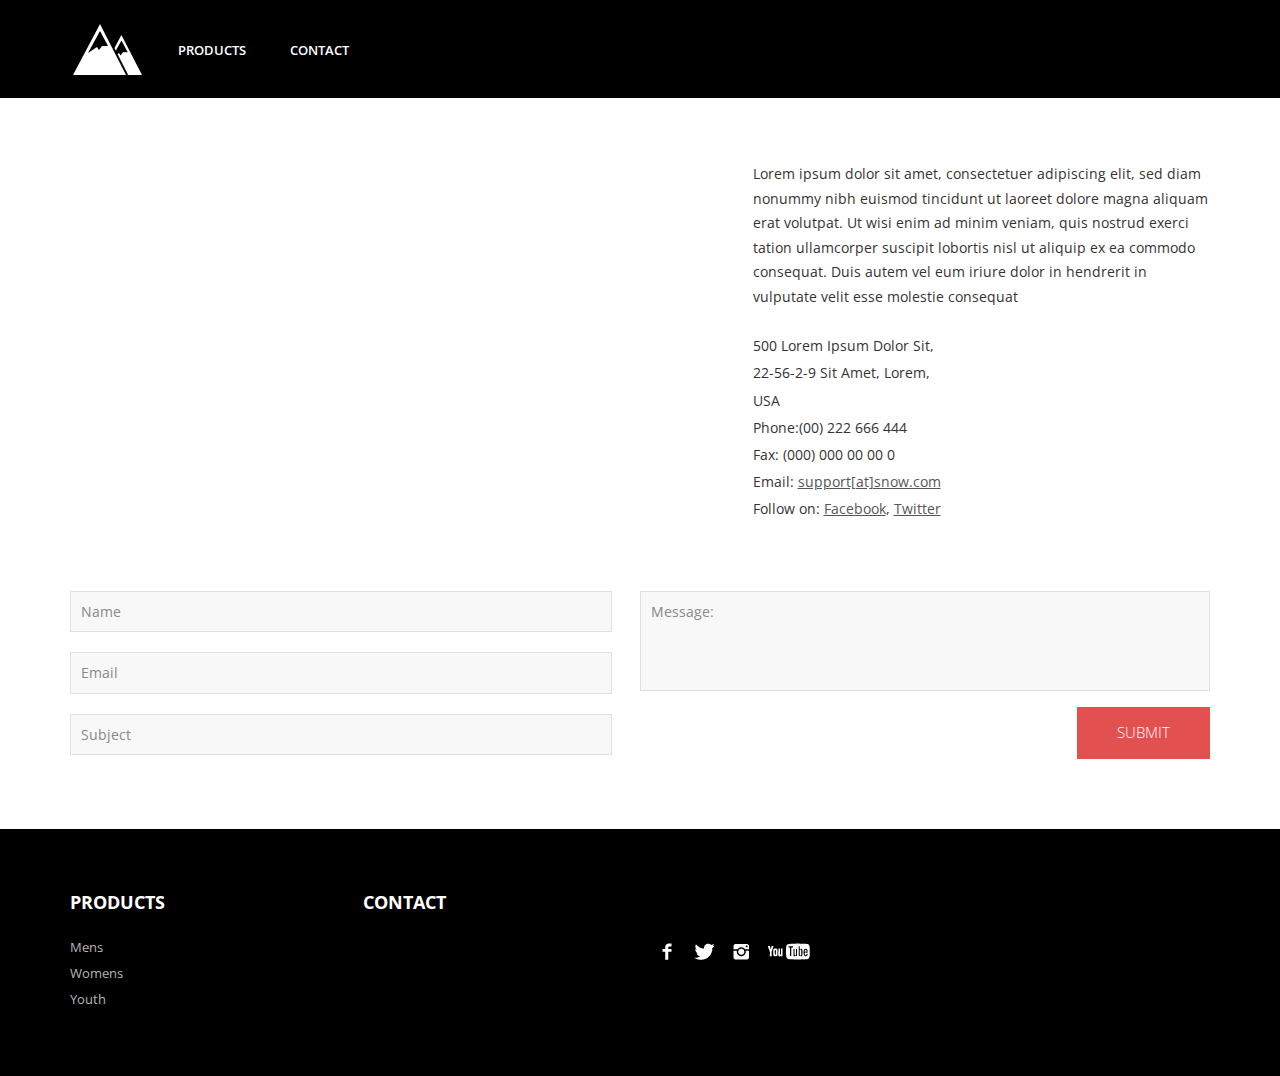
<file: Downloads/snow-web/web/contact.html>
<!DOCTYPE HTML>
<html>
<head>
<title>Winter Sport Items renting</title>
<link href="css/bootstrap.css" rel='stylesheet' type='text/css' />
<link href="css/style.css" rel='stylesheet' type='text/css' />
<meta name="viewport" content="width=device-width, initial-scale=1, maximum-scale=1">
<meta http-equiv="Content-Type" content="text/html; charset=utf-8" />
<link href='http://fonts.googleapis.com/css?family=Open+Sans:400,300,600,700,800' rel='stylesheet' type='text/css'>
</head>
<body>
	<div class="header">
		<div class="container">
			<div class="row">
			  <div class="col-md-12">
				 <div class="header-left">
					 <div class="logo">
						<a href="index.html"><img src="images/logo.png" alt=""/></a>
					 </div>
					 <div class="menu">
						  <a class="toggleMenu" href="#"><img src="images/nav.png" alt="" /></a>
						    <ul class="nav" id="nav">
							
						    	<li><a href="products.html">Products</a></li>
						  
								<li><a href="contact.html">Contact</a></li>								
								<div class="clear"></div>
							</ul>
				    </div>							
	    		    
	    	    </div>
	      </div>
		 </div>
	    </div>
	</div>
	<div class="banner">

    <div class="main">
      <div class="shop_top">
		<div class="container">
			<div class="row">
				<div class="col-md-7">
	
				  <div class="map">
				  	<iframe src="https://www.google.com/maps/embed?pb=!1m14!1m12!1m3!1d2905.9739761895203!2d76.88030148095088!3d43.251967213709534!2m3!1f0!2f0!3f0!3m2!1i1024!2i768!4f13.1!5e0!3m2!1sru!2skz!4v1550317967538" width="100%" height="350" marginheight="0" marginwidth="0" frameborder="0" style="border:0" allowfullscreen></iframe>
				  </div>

				</div>
				<div class="col-md-5">
					<p class="m_8">Lorem ipsum dolor sit amet, consectetuer adipiscing elit, sed diam nonummy nibh euismod tincidunt ut laoreet dolore magna aliquam erat volutpat. Ut wisi enim ad minim veniam, quis nostrud exerci tation ullamcorper suscipit lobortis nisl ut aliquip ex ea commodo consequat. Duis autem vel eum iriure dolor in hendrerit in vulputate velit esse molestie consequat</p>
					<div class="address">
				                <p>500 Lorem Ipsum Dolor Sit,</p>
						   		<p>22-56-2-9 Sit Amet, Lorem,</p>
						   		<p>USA</p>
				   		<p>Phone:(00) 222 666 444</p>
				   		<p>Fax: (000) 000 00 00 0</p>
				 	 	<p>Email: <span>support[at]snow.com</span></p>
				   		<p>Follow on: <span>Facebook</span>, <span>Twitter</span></p>
				   </div>
				</div>
			</div>
			<div class="row">
				<div class="col-md-12 contact">
				  <form method="post" action="contact-post.html">
					<div class="to">
                     	<input type="text" class="text" value="Name" onfocus="this.value = '';" onblur="if (this.value == '') {this.value = 'Name';}">
					 	<input type="text" class="text" value="Email" onfocus="this.value = '';" onblur="if (this.value == '') {this.value = 'Email';}">
					 	<input type="text" class="text" value="Subject" onfocus="this.value = '';" onblur="if (this.value == '') {this.value = 'Subject';}">
					</div>
					<div class="text">
	                   <textarea value="Message:" onfocus="this.value = '';" onblur="if (this.value == '') {this.value = 'Message';}">Message:</textarea>
	                   <div class="form-submit">
			           <input name="submit" type="submit" id="submit" value="Submit"><br>
			           </div>
	                </div>
	                <div class="clear"></div>
                   </form>
			     </div>
		    </div>
	     </div>
	   </div>
	  </div>
	
	
		<div class="footer">
			<div class="container">
				<div class="row">
					<div class="col-md-3">
						<ul class="footer_box">
							<h4>Products</h4>
							<li><a href="#">Mens</a></li>
							<li><a href="#">Womens</a></li>
							<li><a href="#">Youth</a></li>
						</ul>
					</div>
					
					<div class="col-md-3">
						<ul class="footer_box">
							<h4>Contact</h4>
							
						</ul>
					</div>
					<div class="col-md-3">
						<ul class="footer_box">
						
				    		   
					       
							<ul class="social">	
							  <li class="facebook"><a href="https://www.facebook.com/"><span> </span></a></li>
							  <li class="twitter"><a href="https://www.twitter.com/"><span> </span></a></li>
							  <li class="instagram"><a href="https://www.instagram.com/"><span> </span></a></li>	
							  <li class="youtube"><a href="https://www.youtube.com/"><span> </span></a></li>										  				
						    </ul>
		   					
						</ul>
					</div>
				</div>
				
			</div>
		</div>
</body>	
</html>
</file>
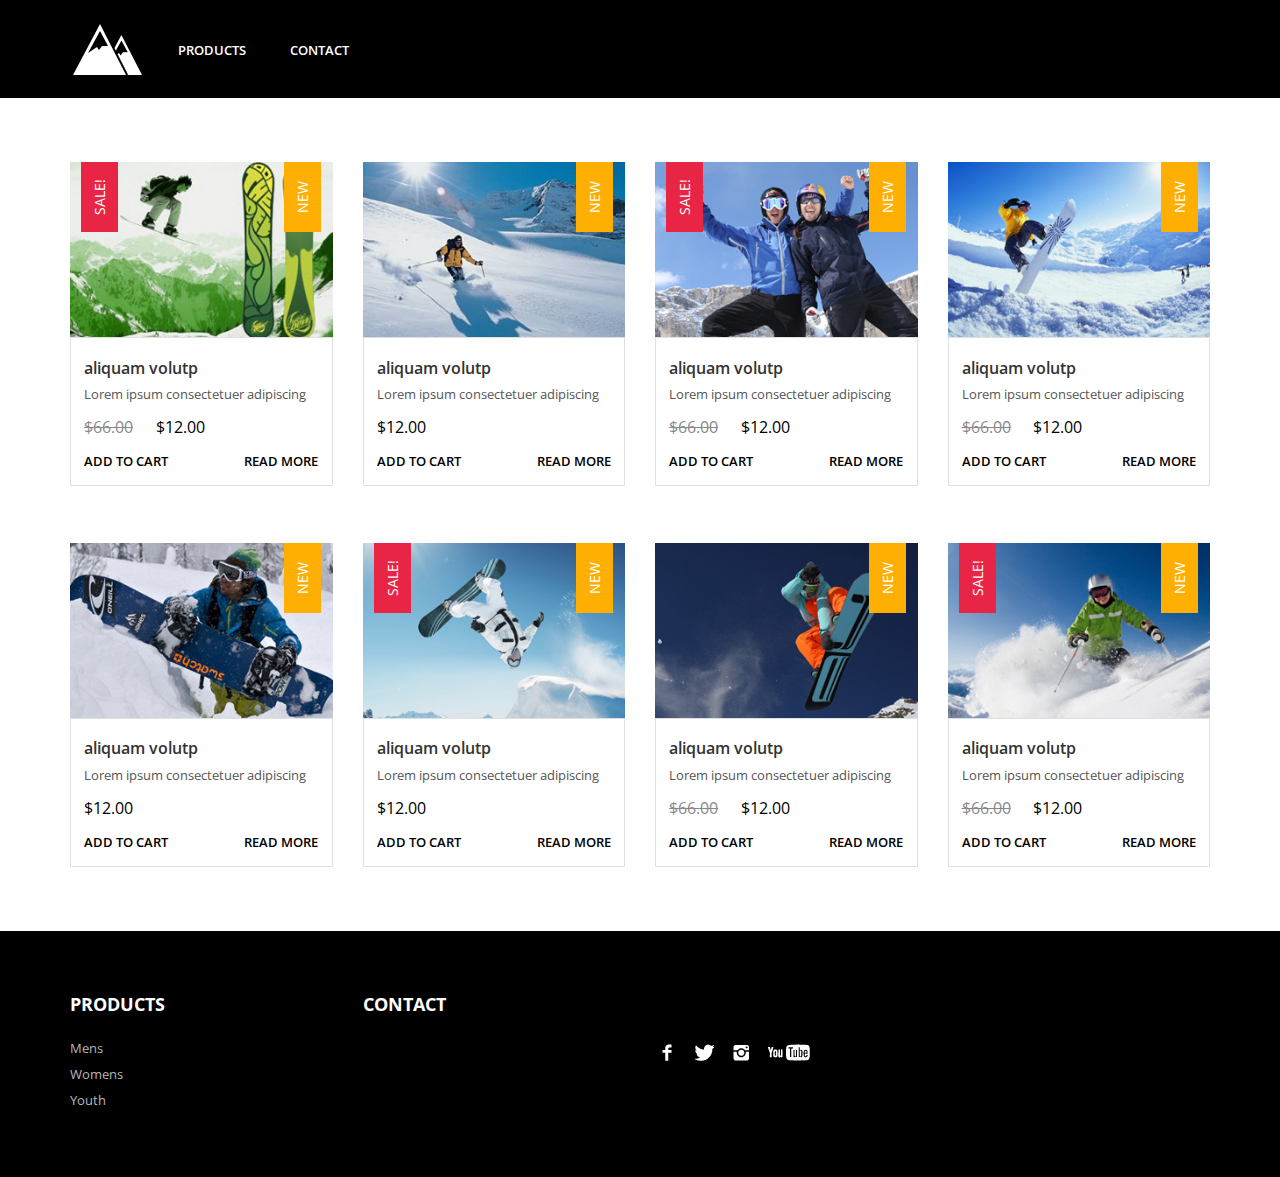
<file: Downloads/snow-web/web/products.html>
<!DOCTYPE HTML>
<html>
<head>
<title>Winter Sport Items renting</title>
<link href="css/bootstrap.css" rel='stylesheet' type='text/css' />
<link href="css/style.css" rel='stylesheet' type='text/css' />
<meta name="viewport" content="width=device-width, initial-scale=1, maximum-scale=1">
<meta http-equiv="Content-Type" content="text/html; charset=utf-8" />
<link href='http://fonts.googleapis.com/css?family=Open+Sans:400,300,600,700,800' rel='stylesheet' type='text/css'>
</head>
<body>
	<div class="header">
		<div class="container">
			<div class="row">
			  <div class="col-md-12">
				 <div class="header-left">
					 <div class="logo">
						<a href="index.html"><img src="images/logo.png" alt=""/></a>
					 </div>
					 <div class="menu">
						  <a class="toggleMenu" href="#"><img src="images/nav.png" alt="" /></a>
						    <ul class="nav" id="nav">
							
						    	<li><a href="products.html">Products</a></li>
						  
								<li><a href="contact.html">Contact</a></li>								
								<div class="clear"></div>
							</ul>
				    </div>							
	    		    <div class="clear"></div>
	    	    </div>
	      </div>
		 </div>
	    </div>
	</div>
	 <div class="main">
      <div class="shop_top">
		<div class="container">
			<div class="row shop_box-top">
				<div class="col-md-3 shop_box"><a href="single.html">
					<img src="images/pic5.jpg" class="img-responsive" alt=""/>
					<span class="new-box">
						<span class="new-label">New</span>
					</span>
					<span class="sale-box">
						<span class="sale-label">Sale!</span>
					</span>
					<div class="shop_desc">
						<h3><a href="#">aliquam volutp</a></h3>
						<p>Lorem ipsum consectetuer adipiscing </p>
						<span class="reducedfrom">$66.00</span>
						<span class="actual">$12.00</span><br>
						<ul class="buttons">
							<li class="cart"><a href="#">Add To Cart</a></li>
							<li class="shop_btn"><a href="#">Read More</a></li>
							<div class="clear"> </div>
					    </ul>
				    </div>
				</a></div>
				<div class="col-md-3 shop_box"><a href="single.html">
					<img src="images/pic6.jpg" class="img-responsive" alt=""/>
					<span class="new-box">
						<span class="new-label">New</span>
					</span>
					<div class="shop_desc">
						<h3><a href="#">aliquam volutp</a></h3>
						<p>Lorem ipsum consectetuer adipiscing </p>
						<span class="actual">$12.00</span><br>
						<ul class="buttons">
							<li class="cart"><a href="#">Add To Cart</a></li>
							<li class="shop_btn"><a href="#">Read More</a></li>
							<div class="clear"> </div>
					    </ul>
				    </div>
				</a></div>
				<div class="col-md-3 shop_box"><a href="single.html">
					<img src="images/pic7.jpg" class="img-responsive" alt=""/>
					<span class="new-box">
						<span class="new-label">New</span>
					</span>
					<span class="sale-box">
						<span class="sale-label">Sale!</span>
					</span>
					<div class="shop_desc">
						<h3><a href="#">aliquam volutp</a></h3>
						<p>Lorem ipsum consectetuer adipiscing </p>
						<span class="reducedfrom">$66.00</span>
						<span class="actual">$12.00</span><br>
						<ul class="buttons">
							<li class="cart"><a href="#">Add To Cart</a></li>
							<li class="shop_btn"><a href="#">Read More</a></li>
							<div class="clear"> </div>
					    </ul>
				    </div>
				</a></div>
				<div class="col-md-3 shop_box"><a href="single.html">
					<img src="images/pic8.jpg" class="img-responsive" alt=""/>
					<span class="new-box">
						<span class="new-label">New</span>
					</span>
					<div class="shop_desc">
						<h3><a href="#">aliquam volutp</a></h3>
						<p>Lorem ipsum consectetuer adipiscing </p>
						<span class="reducedfrom">$66.00</span>
						<span class="actual">$12.00</span><br>
						<ul class="buttons">
							<li class="cart"><a href="#">Add To Cart</a></li>
							<li class="shop_btn"><a href="#">Read More</a></li>
							<div class="clear"> </div>
					    </ul>
				    </div>
				</a></div>
			</div>
			<div class="row">
				<div class="col-md-3 shop_box"><a href="single.html">
					<img src="images/pic9.jpg" class="img-responsive" alt=""/>
					<span class="new-box">
						<span class="new-label">New</span>
					</span>
					<div class="shop_desc">
						<h3><a href="#">aliquam volutp</a></h3>
						<p>Lorem ipsum consectetuer adipiscing </p>
						<span class="actual">$12.00</span><br>
						<ul class="buttons">
							<li class="cart"><a href="#">Add To Cart</a></li>
							<li class="shop_btn"><a href="#">Read More</a></li>
							<div class="clear"> </div>
					    </ul>
				    </div>
				</a></div>
				<div class="col-md-3 shop_box"><a href="single.html">
					<img src="images/pic10.jpg" class="img-responsive" alt=""/>
					<span class="new-box">
						<span class="new-label">New</span>
					</span>
					<span class="sale-box">
						<span class="sale-label">Sale!</span>
					</span>
					<div class="shop_desc">
						<h3><a href="#">aliquam volutp</a></h3>
						<p>Lorem ipsum consectetuer adipiscing </p>
						<span class="actual">$12.00</span><br>
						<ul class="buttons">
							<li class="cart"><a href="#">Add To Cart</a></li>
							<li class="shop_btn"><a href="#">Read More</a></li>
							<div class="clear"> </div>
					    </ul>
				    </div>
				</a></div>
				<div class="col-md-3 shop_box"><a href="single.html">
					<img src="images/pic11.jpg" class="img-responsive" alt=""/>
					<span class="new-box">
						<span class="new-label">New</span>
					</span>
					<div class="shop_desc">
						<h3><a href="#">aliquam volutp</a></h3>
						<p>Lorem ipsum consectetuer adipiscing </p>
						<span class="reducedfrom">$66.00</span>
						<span class="actual">$12.00</span><br>
						<ul class="buttons">
							<li class="cart"><a href="#">Add To Cart</a></li>
							<li class="shop_btn"><a href="#">Read More</a></li>
							<div class="clear"> </div>
					    </ul>
				    </div>
				</a></div>
				<div class="col-md-3 shop_box"><a href="single.html">
					<img src="images/pic12.jpg" class="img-responsive" alt=""/>
					<span class="new-box">
						<span class="new-label">New</span>
					</span>
					<span class="sale-box">
						<span class="sale-label">Sale!</span>
					</span>
					<div class="shop_desc">
						<h3><a href="#">aliquam volutp</a></h3>
						<p>Lorem ipsum consectetuer adipiscing </p>
						<span class="reducedfrom">$66.00</span>
						<span class="actual">$12.00</span><br>
						<ul class="buttons">
							<li class="cart"><a href="#">Add To Cart</a></li>
							<li class="shop_btn"><a href="#">Read More</a></li>
							<div class="clear"> </div>
					    </ul>
				    </div>
				</a></div>
			</div>
		 </div>
	   </div>
	  </div>
			<div class="footer">
			<div class="container">
				<div class="row">
					<div class="col-md-3">
						<ul class="footer_box">
							<h4>Products</h4>
							<li><a href="#">Mens</a></li>
							<li><a href="#">Womens</a></li>
							<li><a href="#">Youth</a></li>
						</ul>
					</div>
					
					<div class="col-md-3">
						<ul class="footer_box">
							<h4>Contact</h4>
							
						</ul>
					</div>
					<div class="col-md-3">
						<ul class="footer_box">
						
				    		   
					       
							<ul class="social">	
							  <li class="facebook"><a href="https://www.facebook.com/"><span> </span></a></li>
							  <li class="twitter"><a href="https://www.twitter.com/"><span> </span></a></li>
							  <li class="instagram"><a href="https://www.instagram.com/"><span> </span></a></li>	
							  <li class="youtube"><a href="https://www.youtube.com/"><span> </span></a></li>										  				
						    </ul>
		   					
						</ul>
					</div>
				</div>
				
			</div>
		</div>
</body>	
</html>
</file>
<file: Downloads/snow-web/web/css/style.css>
.clear{clear: both;}
h4, h5, h6,
h1, h2, h3 {margin-top: 0;}
ul, ol {margin: 0;}
p {margin: 0;}
html, body{
	font-family: 'Open Sans', sans-serif;
	background:#fff;
	font-size: 100%;
}
body a{
 	transition: 0.5s all;
	-webkit-transition: 0.5s all;
	-moz-transition: 0.5s all;
	-o-transition: 0.5s all;
}
.load{
    animation: slide 2s;
}
.slider1{
    background-repeat: no-repeat;
    background-size: cover;
    background-position: center;
    width: 100%;
    height: 750px;
    animation: slide 10s infinite;
}
.content{
    color:#fff;
    width: 100%;
    height: 750px;
    background-color: rgba(0,0,0,0.5);
}
.princip{
    left: 50%;
    top:50%;
    transform: translate(-50%,-50%);
    position: absolute;
    letter-spacing: 5px;
    text-align: center;
}
.princip h1{
    font-size: 70px;
    margin-bottom: 20px;
}
.princip p{
    font-size: 20px;
}
@keyframes slide{
    0%{
        background-image: url('../images/slide1.jpg');
    }
    20%{
        background-image: url('../images/slide1.jpg');
    }
    20.01%{
        background-image: url('../images/slide2.jpg');
    }
    40%{
        background-image: url('../images/slide2.jpg');
    }
    40.01%{
        background-image: url('../images/slide3.jpg');
    }
    60%{
        background-image: url('../images/slide3.jpg');
    }
    60.01%{
        background-image: url('../images/slide4.jpg');
    }
    80%{
        background-image: url('../images/slide4.jpg');
    }
    80.01%{
        background-image: url('../images/slide5.jpg');
    }
    100%{
        background-image: url('../images/slide5.jpg');
    }

}
.header{
	background:#000;
	padding: 1.5% 0;
}
.header-left{
	float:left;
	width: 59%;
}
.logo{
	float:left;
	margin-right: 2%;
}
.menu{
	 float:left;
	 margin: 17px 0 0;
}
  .menu li{
	display:inline-block;
 }
 .menu li:first-child{
   	margin-left:0;
 }
 .menu li a{
  	 display: block;
	font-size: 0.8125em;
	text-transform: uppercase;
	padding: 5px 20px;
	color: #FFF;
	-webkit-transition: all 0.3s ease;
	-moz-transition: all 0.3s ease;
	-o-transition: all 0.3s ease;
	transition: all 0.3s ease;
	font-weight: 600;
 }
 .menu li a:hover ,.menu li.active a{
	 background:#fff;
	 color:#000;
 } 
 #nav .current a {
	 color:red;
}
.toggleMenu {
    display:  none;
  	padding:4px 5px 0px 5px;
}
.nav:before,
.nav:after {
    content: " "; 
    display: table; 
}
.nav:after {
    clear: both;
}
.nav ul {
    list-style: none;
}
@media screen and (max-width:800px) {
	.active {
        display: block;
    }
    .menu li a{
    	text-align:left;
    	border-radius:0;
    	-webkit-border-radius:0;
    	-moz-border-radius:0;
    	-o-border-radius:0;
    }
    .nav {
	    list-style: none;
		width: 95%;
		position: absolute;
		right: 20px;
		background: #222;
		top: 72px;
		z-index: 111;
    }
    .nav:after {
		content: '';
		position: absolute;
		right:18px;
		top: -9px;
		border-left:10px solid rgba(0, 0, 0, 0);
		border-right:10px solid rgba(0, 0, 0, 0);
		border-bottom:10px solid #333;
	}
    .menu li a span.messages{
    	text-align:center;
    	top:15px;
    }
    .nav li ul{
    	width:100%;   	
    }
    .menu ul{
    	margin:0;
    }
    .nav > li.hover > ul {
        width:100%;
    }
    .nav > li {
        float: none;
        display:block;
    }
    .nav ul {
        display: block;
        width: 100%;
    }
   .nav > li.hover > ul , .nav li li.hover ul {
        position: static;
    }
    .nav li a{
    	border-top:1px solid #333;
    }
     .nav li:first-child a{
     	border-top:none;
     }
 }
.header_right{
	float:right;
	width:6%;
	margin-top: 16px;
}

/* start icon styles */
.icon1:before,.icon1:after {
	content: "";
	display: table;
}
.icon1:after {
	clear: both;
}
ul.icon1 {
	float: left;
	zoom: 1;
	list-style: none;
	padding: 0;
	margin-left:25%;
}
.icon1 li {
	float: left;
	position: relative;
}
.icon1 li:last-child{
	border-right:none;
}
.icon1 li:hover > a {
	color: #fafafa;
}
*html .icon1 li a:hover { /* IE6 only */
	color: #fafafa;
}
.icon1 ul {
	width:300px;
	margin: 20px 0 0 0;
	_margin: 0;
	opacity: 0;
	visibility: hidden;
	position: absolute;
	top:67px;
	z-index: 1;
	right: -140px;
	background: #ffffff;
	-webkit-transition: all .2s ease-in-out;
	-moz-transition: all .2s ease-in-out;
	-ms-transition: all .2s ease-in-out;
	-o-transition: all .2s ease-in-out;
	transition: all .2s ease-in-out;
	box-shadow: 0 0 10px #AAA;
	-webkit-box-shadow: 0 0 10px #AAA;
	-moz-box-shadow: 0 0 10px #AAA;
	-o-box-shadow: 0 0 10px #AAA;
}
.icon1 li:hover > ul {
	opacity: 1;
	visibility: visible;
	margin: 0;
	z-index: 9999;
}
.icon1 ul ul {
	top: 6px;
	left: 158px;
	margin: 0 0 0 20px;
}
.icon1 ul li {
	/*--float: none;--*/
	display: block;
	border: 0;
}
.icon1 ul li:first-child{
	border-top:none;
}
.icon1 ul li:first-child a{
	border-top-left-radius: 5px;
	-webkit-border-top-left-radius: 5px;
	-moz-border-top-left-radius: 5px;
	-o-border-top-left-radius: 5px;
}
.icon1 ul li:last-child {   
	-moz-box-shadow: none;
	-webkit-box-shadow: none;
	box-shadow: none;    
}
.icon1 ul a {    
	_height: 10px; /*IE6 only*/
	white-space: nowrap;
	float: none;
	text-transform: none;
}
.active-icon{
	display: block;
}
.icon1 ul li:first-child > a:after {
	content: '';
	position: absolute;
	left: 45%;
	top: -30px;
	border-left: 10px solid transparent;
	border-right:10px solid transparent;
	border-bottom:10px solid #f0f0f0;
}
.icon1 ul ul li:first-child a:after {
	left: -100px;
	top: 0%;
	margin-top: -6px;
	border-left: 0;	
	border-bottom:20px solid transparent;
	border-top: 20px solid transparent;
	border-right:20px solid #323757;
}
/* Mobile */
.icon1-trigger {
	display: none;
}
.sub-icon1 img{
	border:none;
	display:inline-block;
	vertical-align:middle;
}
li.list_img{
	float:left;
	width:26%;
}
.login_buttons{
	margin-top:23%;
}
li.list_desc{
	float:left;
	width:50%;
}
li.list_desc h4 a{
	color:#000;
	font-size:0.85em;
	text-decoration:none;
	font-weight:600;
}
li.list_desc h4 a:hover{
	color:red;
}
.c1{
	background: url(../images/img-sprite.png) no-repeat -66px -8px;
	width: 22px;
	height: 24px;
	display: inline-block;
	vertical-align: middle;
}
.icon1 .profile_img {
	margin-top: 3px;
}
.sub-icon1 ul li h3{
	text-align: center;
	font-size: 18px;
	color: #555;
	text-transform: uppercase;
	margin-bottom: 4%;
}
.sub-icon1 ul li p{
	text-align:center;
	font-size: 0.8125em;
	color: #555;
	line-height: 1.5em;
	margin:2% 0;
}
.sub-icon1.list{
	padding:20px;
}
.sub-icon1 ul li p a{
	color: #00405d;
}
.sub-icon1 ul li p a:hover{
	color: #555555;
	text-decoration:underline;
}
.product_control_buttons{
	float:right;
}
.product_control_buttons a:hover{
	opacity:0.5;
}
.button{
	text-align: center;
}
.button a{
	color:#fff;
	font-size:0.85em;
	text-transform:uppercase;
	font-weight:800;
	text-decoration:none;
	margin-left:45%;
	border: none;
	cursor: pointer;
	padding:15px 30px;
	display: inline-block;
	outline: none;
	-webkit-transition: all 0.3s;
	-moz-transition: all 0.3s;
	transition: all 0.3s;
	background: #000;
}
.button a:hover{
	background:#222;
}
.login_button{
	float:right;
}
.login_button a{
	color:#fff;
	font-size:0.85em;
	text-transform:uppercase;
	font-weight:600;
	text-decoration:none;
    border: none;
	cursor: pointer;
	padding:8px 15px; 
	display: inline-block;
	outline: none;
	-webkit-transition: all 0.3s;
	-moz-transition: all 0.3s;
	transition: all 0.3s;
	background: #000;
	margin:10px 0 0;
}
.login_button a:hover{
	background:#555;
}
.check_button{
	float:left;
}
.check_button a{
	color:#fff;
	font-size:0.85em;
	text-transform:uppercase;
	font-weight:600;
	text-decoration:none;
    border: none;
	cursor: pointer;
	padding:8px 15px; 
	display: inline-block;
	outline: none;
	-webkit-transition: all 0.3s;
	-moz-transition: all 0.3s;
	transition: all 0.3s;
	background: #000;
	margin:10px 0 0;
}
.check_button a:hover{
	background:#555;
}
/*--main--*/
.content-top{
	padding:10% 0;
}
.content-top h2{
	color: #000;
	font-size:3em;
	font-weight: 800;
	text-align: center;
	text-transform: uppercase;
	margin-bottom: 1.5%;
}
.content-top p{
	color: #000;
	font-size: 0.95em;
	text-transform: uppercase;
	text-align: center;
	font-weight: 600;
	margin-bottom:1%;
}
.content-top h3{
	color:#000;
	font-size:1.5em;
	text-transform:uppercase;
	font-weight:700;
	text-align:center;
	margin:2% 0 0 0;
}


.content-bottom{
	width:100%;
	background: url(../images/bg_image.jpg)no-repeat center top;
	-webkit-background-size: cover;
	-moz-background-size: cover;
	-o-background-size: cover;
	background-size: cover;
	background-position: center;
	background-size: 100% 100%;
	height:100%;
	padding:15% 0;
}
.content_bottom-text h3{
	color: #FFF;
	font-size: 3em;
	font-weight: 800;
	text-transform: uppercase;
	line-height: 1.2em;
	margin: 2% 0 10%;
}
p.m_1{
	color: #FFF;
	font-size: 0.85em;
	line-height: 2.2em;
	margin-bottom:6%;
}
p.m_2{
	color: #FFF;
	font-size: 0.85em;
	line-height: 2.2em;
}
.features{
	padding:8% 0;
}
h3.m_3{
	color: #000;
	font-size: 3em;
	font-weight: 800;
	text-align: center;
	text-transform: uppercase;
	margin-bottom:2%;
}
.close_but{
	text-align:center;
	margin-bottom:6%;
}
i.close1{
	width:46px;
	height:42px;
	background:url(../images/img-sprite.png)-196px -269px;
	display:inline-block;
}


h4.m_4{
	margin-top:10%;
}
h4.m_4 a{
	color:#000;
	font-size:1em;
	text-decoration:none;
	font-weight:600;
}
h4.m_4 a:hover{
	color:#444;
}
p.m_5{
	color:#222;
	font-size:0.85em;
}
/*--footer--*/
.footer{
	background:#000;
	padding:5% 0;
}		
ul.footer_box{
	list-style:none;
	padding:0;
}	
ul.footer_box h4{
	color:#fff;
	font-size:1.1em;
	text-transform:uppercase;
	font-weight:700;
	margin-bottom: 8%;
}
ul.footer_box li a{
	color: #B8B6B6;
	font-size: 0.8125em;
	text-decoration:none;
	line-height: 2em;
}
ul.footer_box li a:hover{
	color:#fff;
}

ul.social{
	list-style:none;
	padding:0;
	margin-top: 17%;
}	
ul.social li:first-child, ol li:first-child {
	margin-top: 0px;
	margin-left: 0;
}
ul.social li{
	display:inline-block;
	margin-right:8px;
}	
ul.social li a span:hover{
	opacity:0.5;
}		
li.facebook a span {
	height: 25px;
	width: 25px;
	display: block;
	background: url(../images/img-sprite.png)no-repeat -256px -276px;
}
li.twitter a span {
	height: 25px;
	width: 25px;
	display: block;
	background: url(../images/img-sprite.png)no-repeat -298px -276px;
}
li.instagram a span {
	height: 25px;
	width: 25px;
	display: block;
	background: url(../images/img-sprite.png)no-repeat -346px -276px;
}
li.pinterest a span {
	height: 25px;
	width: 25px;
	display: block;
	background: url(../images/img-sprite.png)no-repeat -391px -276px;
}	
li.youtube a span {
	height: 25px;
	width: 47px;
	display: block;
	background: url(../images/img-sprite.png)no-repeat -437px -276px;
}	

.copy {
  float: left;
}
.copy p{
	font-size:0.8125em;
	font-weight:600;
	color:#B8B6B6;
}
.copy p a{
	color:#fff;
}
.footer_bottom{
	padding: 0 2%;
	margin-top: 5%;
}
/*--shop--*/
.shop_top{
	padding:5% 0;
}
.new-box {
	right:10px;
}
.new-box, .sale-box {
	position: absolute;
	top:16px;
	overflow: hidden;
	height: 38px;
	min-width: 70px;
	text-align: left;
	z-index: 0;
	display: inline-block;
	-webkit-transform: rotate(-90deg);
	-ms-transform: rotate(-90deg);
	transform: rotate(-90deg);
}
.new-label {
	font-size: 0.85em;
	color: #FFF;
	background:#FFAF02;
	text-transform: uppercase;
	padding:9px;
	text-align: center;
	display: block;
	min-width: 70px;
	position: absolute;
	left: 0px;
	top: 0px;
	z-index: 1;
}
.sale-box {
	left:10px;
}
.sale-label {
	font-size: 0.85em;
	color: #FFF;
	background:#E92546;
	text-transform: uppercase;
	padding:9px;
	text-align: center;
	display: block;
	min-width: 70px;
	position: absolute;
	left: 0px;
	top: 0px;
}
.shop_box{
	position:relative;
}
.shop_desc{
	border:1px solid #E0E0E0;
	padding:5%;
}
.shop_desc h3{
	margin-bottom:5px;
}
.shop_desc h3 a{
	color: #333;
	font-size: 16px;
	font-weight: 600;
	text-decoration: none;
}
.shop_desc h3 a:hover{
	color:#666;
}
.shop_desc p{
	color:#555;
	font-size:0.8125em;
	line-height:1.8em;
	margin-bottom:10px;
}
span.reducedfrom {
	text-decoration: line-through;
	margin-right: 8%;
	color: #888;
}
span.actual {
	color: #7DB122;
	font-size: 1em;
	color:#000
}
ul.buttons{
	list-style: none;
	padding: 0;
	margin-top: 10px;
}
.cart{
	float:left;
}
.shop_btn{
	float:right;
}
.shop_btn a, .cart a{
	color: #000;
	font-size: 0.8125em;
	text-transform: uppercase;
	font-weight: 600;
	text-decoration:none;
}
.shop_btn a:hover{
	color:#E92546;
}
.cart a:hover{
	color:#FFAF02;
}
.shop_box-top{
	margin-bottom:5%;
}
h3.m_2 {
	color: #555;
	margin-bottom: 20px;
	font-size: 1.5em;
	line-height: 1.2;
	font-weight: normal;
	letter-spacing: -1px;
	padding:0 1%;
	text-transform: uppercase;
}
h4.m_5{
	margin-top:7%;
}
h4.m_5 a{
	color: #555;
	font-size:0.95em;
	text-transform: uppercase;
	letter-spacing: -1px;
	text-decoration:none;
}
h4.m_5 a:hover{
	color:#000;
}
p.m_6{
	font-size:0.85em;
	color: #555;
	line-height: 1.5em;
}
.team_box{
	margin-bottom:5%;
}
ul.team_list{
	padding:0;
	list-style:none;
}
ul.team_list h4{
	color: #555;
	margin-bottom: 20px;
	font-size: 1.5em;
	line-height: 1.2;
	font-weight: normal;
	margin-top: 0px;
	letter-spacing: -1px;
	text-transform: uppercase;
}
ul.team_list li {
	list-style-image: url(../images/marker.png);
	margin: 0 0px 20px 15px;
}
ul.team_list li a {
	font-size: 0.85em;
	color: #222;
	text-transform: uppercase;
	text-decoration:none;
}
ul.team_list li a:hover {
	color:#444;
}
ul.team_list li p{
	color:#888;
	font-size:0.85em;
	line-height:1.5em;
}
p.m_7{
	color:#888;
	font-size:0.85em;
	line-height:1.5em;
	margin-bottom:2%;
}
.img_section{
	position:relative;
}
.img_section_txt {
	position: absolute;
	width: 100%;
	left: 0;
	bottom: 0;
	background:rgba(5, 5, 5, 0.43);
	-webkit-box-sizing: border-box;
	-moz-box-sizing: border-box;
	box-sizing: border-box;
	padding: 14px 10px 14px 21px;
	color: #FFF;
	-webkit-transition: all 0.6s ease;
	-moz-transition: all 0.6s ease;
	-o-transition: all 0.6s ease;
	transition: all 0.6s ease;
}
.magnifier2:hover .img_section_txt {
	background:rgba(255, 0, 0, 0.36);
}
.ex_box{
	margin-bottom:5%;
}
p.m_8{
	color:#333;
	font-size:0.85em;
	line-height:1.8em;
	margin-bottom:5%;
}
.address p {
	font-size:0.85em;
	line-height:2em;
}
.address p span:hover {
	text-decoration: none;
}
.address p span {
	text-decoration: underline;
	color: #555;
	cursor: pointer;
}
.contact{
	margin-top: 5%;
}
.to{
	float:left;
	width:50%;
}
.to input[type="text"] {
	padding: 10px;
	width:95%;
	font-size: 0.85em;
	font-family: 'Open Sans', sans-serif;
	margin: 10px 0;
	border: none;
	color: #888;
	background:#F8F8F8;
	float: left;
	outline: none;
	border:1px solid #DFE0E2;
}
.to input[type="text"]:hover, .text input[type="text"], .text textarea:hover{
	border-color:#E25050;
}
.text {
	width:50%;
	float:left;
}
.text input[type="text"], .text textarea {
	width:100%;
	font-size: 0.85em;
	margin: 10px 0;
	border: none;
	color: #888;
	font-family: 'Open Sans', sans-serif;
	outline: none;
	background:#F8F8F8;
	height: 100px;
	padding: 10px;
	resize: none;
	border:1px solid #DFE0E2;
}
.form-submit{
	float:right;
}
.form-submit input[type="submit"] {
	color: #FFF;
	font-family: 'Open Sans', sans-serif;
	font-size: 0.95em;
	font-weight: normal;
	padding:15px 40px;
	text-transform: uppercase;
	background:#E25050;
	display: inline-block;
	-webkit-transition: all 0.3s ease-out;
	-moz-transition: all 0.3s ease-out;
	-ms-transition: all 0.3s ease-out;
	-o-transition: all 0.3s ease-out;
	transition: all 0.3s ease-out;
	font-weight: 100;
	border: none;
	cursor: pointer;
	outline:none;
}
.form-submit input[type="submit"]:hover {
	background:#333;
}
/*--single--*/
.single_image{
	width:36.5%;
	float: left;
	margin-right: 2.6%;
}
.single_right{
	width: 60.5%;
	float: left;
}
.single_right h3{
	color: #222;
	font-size: 1.1em;
	text-transform: uppercase;
	margin-bottom: 10px;
	font-weight: 700;
}
.btn1-default1 {
	outline: none;
	border: 1px solid #CACACA;
	background: #FFF;
	padding: 5px 10px;
	font-size: 0.85em;
}
.btn1-twitter:hover {
	color: #FFF;
	background-color: #00AAF0;
}
i.icon-twitter{
	height: 20px;
	width: 20px;
	background: url(../images/img-sprite.png)no-repeat -260px -318px;
	float: left;
	margin-right: 2px;
}
.btn1-twitter:hover i{
	background: url(../images/img-sprite.png)no-repeat -260px -341px;
}
i.icon-facebook{
	height: 20px;
	width: 20px;
	background: url(../images/img-sprite.png)no-repeat -292px -317px;
	float: left;
	margin-right: 2px;
}
.btn1-facebook:hover i{
	background: url(../images/img-sprite.png)no-repeat -292px -341px;
}
.btn1-facebook:hover {
	color: #FFF;
	background-color:#435F9F;
}
i.icon-google{
	height: 20px;
	width: 20px;
	background: url(../images/img-sprite.png)no-repeat -321px -317px;
	float: left;
	margin-right: 2px;
}
.btn1-google:hover i{
	background: url(../images/img-sprite.png)no-repeat -321px -341px;
}
.btn1-google:hover {
	color: #FFF;
	background-color:#E04B34;
}
i.icon-pinterest{
	height: 20px;
	width: 20px;
	background: url(../images/img-sprite.png)no-repeat -353px -318px;
	float: left;
	margin-right: 2px;
}
.btn1-pinterest:hover i{
	background: url(../images/img-sprite.png)no-repeat -353px -342px;
}
.btn1-pinterest:hover {
	color: #FFF;
	background-color:#CE1F21;
}
.social_buttons h4{
	color: #08080B;
	font-weight: 700;
	font-size: 0.8125em;
	padding-bottom: 0.5em;
	display: block;
	text-transform:uppercase;
	margin-bottom:5px;
}
p.m_10{
	color: #333;
	font-size: 0.8125em;
	line-height: 1.8em;
	margin-bottom:5%;
}
.btn_form{
	margin-bottom:5%;
}
.btn_form form input[type="submit"] {
	font-family: 'Open Sans', sans-serif;
	cursor: pointer;
	border: none;
	outline: none;
	display: inline-block;
	font-size: 0.85em;
	padding: 10px 30px;
	background: #333;
	color: #FFF;
	text-transform: uppercase;
	-webkit-transition: all 0.3s ease-in-out;
	-moz-transition: all 0.3s ease-in-out;
	-o-transition: all 0.3s ease-in-out;
	transition: all 0.3s ease-in-out;
}
.btn_form form input[type="submit"]:hover {
	background: #FFAF02;
}
ul.add-to-links {
	margin-bottom: 3%;
	list-style: none;
	padding: 0;
}
ul.add-to-links img {
	vertical-align: middle;
}
ul.add-to-links a {
	color: #000;
	font-size: 0.85em;
}
ul.product-colors{
	list-style:none;
	padding:0;
	margin-bottom: 5%;
}
.product-colors h3, .prosuct-qty span {
	color: #08080B;
	font-weight: 700;
	font-size: 0.8125em;
	padding-bottom: 0.5em;
	display: block;
	text-transform: uppercase;
	margin-bottom: 5px;
}
.product-colors li {
	display: inline-block;
}
.product-colors li a span {
	width: 32px;
	height: 32px;
	display: inline-block;
}
.color1 span {
	background:#45BF55;
}
.color2 span {
	background:#0AA5E2;
}
.color3 span {
	background:#EE82EE;
}
.color4 span {
	background:orange;
}
.color4 span {
	background:gray;
}
.color5 span {
	background:yellow;
}
.color6 span {
	background:red;
}
.box-info-product{
	background: #FFF;
	border: 1px solid #D2D0D0;
	border-top: 1px solid #B0AFAF;
	border-bottom: 1px solid #B0AFAF;
	padding:7%;
}
p.price2{
	color:#333;
	font-size:2em;
	font-weight:700;
	margin-bottom: 5%;
}
.prosuct-qty {
	margin-bottom: 1.5em;
	padding:0;
}
.prosuct-qty select {
	font-family: 'Open Sans', sans-serif;
	border: 1px solid #EEE;
	padding: 5% 41%;
	font-size: 1em;
	outline: none;
}
.prosuct-qty option {
	border: 1px solid #EEE;
	font-family: 'Open Sans', sans-serif;
}
.box-info-product .exclusive {
	border:none;
	outline: none;
	position: relative;
	display: block;
	background:#E25050;
}
.box-info-product .exclusive span {
	font-weight: 700;
	font-size: 20px;
	line-height: 22px;
	padding: 12px 36px 14px 60px;
	color: #FFF;
	display: block !important;
}
.box-info-product .exclusive:after {
	border-left: 1px solid #fff;
	position: absolute;
	top: 0;
	bottom: 0;
	left: 51px;
	content: "";
	width: 1px;
	z-index: 2;
}
.box-info-product .exclusive:before {
	background: url(../images/img-sprite.png)no-repeat -401px -308px;
	position: absolute;
	top: 0;
	left: 0;
	bottom: 0;
	color: #FFF;
	font-size: 25px;
	line-height: 47px;
	content: "";
	z-index: 2;
	width: 51px;
	text-align: center;
}
.box-info-product .exclusive:hover {
	background: #303030;
	background-position: 0 0;
}
.desc{
	margin-bottom:5%;
}
.desc h4{
	color:#333;
	font-size:1.5em;
	margin-bottom:1%;
	text-transform:uppercase;
}
.desc p{
	color:#555;
	font-size:0.85em;
	line-height:1.8em;
}
h4.m_11{
	color:#333;
	font-size:1.2em;
	text-transform:uppercase;
	padding:0 1%;
	margin-bottom:2%;
}
h4.m_12{
	color: #08080B;
	font-weight: 700;
	font-size: 0.8125em;
	padding-bottom: 0.5em;
	display: block;
	text-transform: uppercase;
}
ul.options{
	list-style:none;
	padding:0;
	margin-bottom:7%;
}
ul.options li {
	margin: 0 1% 0 0;
	display: inline-block;
}
ul.options li a {
	color: #000;
	font-size: 0.8125em;
	padding: 5px 10px;
	border: 1px solid #DFDDDD;
	text-decoration:none;
}
ul.options li a:hover {
	border: 1px solid #FFAF02;
}
/*--checkout--*/
p.cart {
	color: #555;
	font-size: 0.85em;
	line-height: 1.8em;
}
/*--login--*/
.login-page {
	border-right: 1px solid #EEE;
	padding-right: 5%;
}
h4.title {
	color:#000;
	margin-bottom: 0.5em;
	font-size: 1em;
	line-height: 1.2;
	font-weight: normal;
	margin-top: 0px;
	letter-spacing: -1px;
	text-transform: uppercase;
	border-bottom: 1px solid #ECECEC;
	padding-bottom: 13px;
}
.login-page p {
	color: #555;
	font-size: 0.85em;
	line-height: 1.8em;
}
.button1 input[type="submit"] {
	background: #000;
	border: none;
	color: #FFF;
	padding: 10px 20px;
	cursor: pointer;
	float: right;
	font-family: 'Open Sans', sans-serif;
	outline: none;
	font-size: 1em;
}
.button1 input[type="submit"]:hover {
	background: #555;
}
#login-form label {
	color: #777;
	line-height: 2.8em;
	font-size: 0.95em;
	font-weight: 400;
	margin: 0;
	display: block;
}
input.inputbox, input.required, div.k2AccountPage input[type="text"] {
	background: #FFF;
	outline-color: #00BFF0;
	border: 1px solid #EEE;
	color: inherit;
	padding: 7px 20px;
	width: 100%;
	font-family: 'Open Sans', sans-serif;
	font-size: 0.85em;
}
.remember {
	margin-top: 6%;
}
p#login-form-remember {
	float: left;
}
fieldset.input input[type="submit"] {
	background: #000;
	border: none;
	color: #FFF;
	padding: 10px 30px;
	cursor: pointer;
	float: right;
	font-family: 'Open Sans', sans-serif;
	outline: none;
	font-size:1em;
}
fieldset.input input[type="submit"]:hover {
	background:#555;
}
#login-form label a {
	color: #777;
	color:0.85em;
}
#login-form label a:hover {
	color:#00BFF0;
}
.button1 {
	float: right;
	margin-top: 8%;
}
/*--register--*/
.register-top-grid h3, .register-bottom-grid h3 {
	color:#000;
	font-size: 1em;
	padding-bottom: 5px;
	margin: 0;
}
.register-top-grid div, .register-bottom-grid div {
	width: 48%;
	float: left;
	margin: 10px 0;
}
.register-top-grid span, .register-bottom-grid span {
	color:#555;
	font-size: 0.8125em;
	padding-bottom: 0.2em;
	display: block;
	text-transform: uppercase;
}
.register-top-grid input[type="text"], .register-bottom-grid input[type="text"] {
	border: 1px solid #EEE;
	outline-color:#00BFF0;
	width: 96%;
	font-size: 1em;
	padding: 0.5em;
	font-family: 'Open Sans', sans-serif;
}
.checkbox {
	margin-bottom: 4px;
	padding-left: 27px;
	font-size: 1.1em;
	line-height: 27px;
	cursor: pointer;
}
.checkbox {
	float: left;
	margin-left: 8px;
	position: relative;
	font-weight: 600;
}
.checkbox:last-child {
	margin-bottom: 4px;
}
.checkbox:last-child {
	margin-bottom: 0;
}
.news-letter {
	color: #555;
	font-weight:600;
	font-size: 0.85em;
	margin-bottom: 1em;
	display: block;
	text-transform: uppercase;
	transition: 0.5s all;
	-webkit-transition: 0.5s all;
	-moz-transition: 0.5s all;
	-o-transition: 0.5s all;
	clear: both;
}
.checkbox i {
	position: absolute;
	bottom: 5px;
	left: 0;
	display: block;
	width:20px;
	height:20px;
	outline: none;
	border: 2px solid #DDD;
}
.checkbox input + i:after {
	content: '';
	background: url("../images/tick1.png") no-repeat 1px 2px;
	top: -1px;
	left: -1px;
	width: 15px;
	height: 15px;
	font: normal 12px/16px FontAwesome;
	text-align: center;
}
.checkbox input + i:after {
	position: absolute;
	opacity: 0;
	transition: opacity 0.1s;
	-o-transition: opacity 0.1s;
	-ms-transition: opacity 0.1s;
	-moz-transition: opacity 0.1s;
	-webkit-transition: opacity 0.1s;
}
.checkbox input {
	position: absolute;
	left: -9999px;
}
.checkbox input:checked + i:after {
	opacity: 1;
}
.news-letter:hover {
	color:#00BFF0;
}
.register-grids form input[type="submit"] {
	background:#E25050;
	color: #FFF;
	font-size: 0.8em;
	padding:0.8em 2.2em;
	border:none;
	transition: 0.5s all;
	-webkit-transition: 0.5s all;
	-moz-transition: 0.5s all;
	-o-transition: 0.5s all;
	display: inline-block;
	font-family: 'Open Sans', sans-serif;
	cursor: pointer;
	outline: none;
	text-transform: uppercase;
}
.register-grids form input[type="submit"]:hover {
	background:#555;
}
/*--responsive design--*/
@media (max-width:1366px){
.icon1 ul {
	width: 270px;
	top: 64px;
	right: -98px;
 }
.button a {
 	margin-left: 71%;
 }
}
@media (max-width:1280px){
.icon1 ul {
	width: 270px;
	top: 63px;
	right: -55px;
 }
}	
@media (max-width:1024px){
.menu li a {	
	padding: 5px 10px;
 }
.header_right {
	width: 7%;
 }
.icon1 ul {
	width: 250px;
	top: 59px;
	right: -25px;
 }
 .sub-icon1 ul li p {
	font-size: 0.8125em;
 }
 .button a {
	margin-left: 27%;
 }
  
 .content_bottom-text h3, h3.m_3, .content-top h2{
 	font-size:2.5em;
 }
 .box-info-product .exclusive span {
	font-size: 17px;
	padding: 12px 11px 14px 63px;
 }
}	
@media (max-width:800px){
.menu {
	 margin:10px 0 0;
  }
  .header_right {
	 width: 10%;
  }
  .icon1 ul {
	width: 250px;
	top: 59px;
	right: -15px;
 }
 
 .content_bottom-text h3, h3.m_3, .content-top h2 {
	font-size: 2em;
 }
 
 
  .top_box {
	 margin-bottom: 20px;
 }
 h4.m_4, h4.m_5{
	margin-top: 10px;
 }
 ul.footer_box h4, ul.team_list h4{
	margin-bottom: 10px;
 }
 ul.footer_box {
	margin-bottom: 20px;
  }
  
  ul.social {
	margin-top: 20px;
 }
 .team1{
 	margin-bottom:20px;
 }
 .team_bottom{
 	margin-bottom:20px;
 }
 .team_box {
	margin-bottom:0;
 }
 .shop_box{
 	margin-bottom:20px;
 }
 .shop_desc {
	padding: 10px;
 }
 .etalage_zoom_area div {
	 width:350px !important;
     height:350px !important;
  }
  .box-info-product {
	padding: 20px;
	margin-bottom: 20px;
  }
  .prosuct-qty select {
	padding: 2% 30%;
  }
  .desc {
	margin: 20px 0;
  }
  .product1{
  	margin-bottom:20px;
  }
}  
@media (max-width:768px){
.login-page {
	border-right: none;
	padding-right: 0;
  }
}
@media (max-width:640px){
  .header_right {
	 width: 11%;
  }
   .etalage_zoom_area div {
	 width:250px !important;
	 height:250px !important;
  }
  .btn1-default1 {
	 padding: 5px 7px;
  }
}
@media (max-width:480px){
  .header_right {
	 width: 15%;
  }
   .etalage_zoom_area div {
	 width:100px !important;
	 height:100px !important;
  }
  .btn1-default1 {
	 padding: 5px 7px;
  }
  
 .icon1 ul {
	top: 51px;
 }
 .content_bottom-text h3, h3.m_3, .content-top h2 {
	font-size: 1.5em;
 }
 .content-top p {
	font-size: 0.8125em;
 }
 
 .content-top h3 {
	font-size: 1em;
  }
 
 .nav{
 	top:67px;
 }
 .single_image {
	width: 100%;
	float: none;
	margin-right: 0;
 }
 .single_left{
 	margin-bottom:20px;
 }
 .to {
	float: none;
	width: 100%;
 }
 .text {
	width: 100%;
	float: none;
 }
 .nav {
	right: 13px;
 }
}
@media (max-width:320px){
.header_right {
   width: 24%;
}
.copy{
	float:none;
}

h4.m_11 {
	font-size: 0.85em;
	padding: 0 15px;
	line-height: 1.5em;
}
 .etalage_zoom_area div {
	 width:50px !important;
	 height:50px !important;
  }
  
  
 
}




/*############### review #####*/
.review-item{
    background: rgba(255,255,255,0.7);
    clip-path: polygon(5% 0, 100% 0, 90% 100%, 0 100%)
}


.review-img{
    width: 150px;
}
</file>
